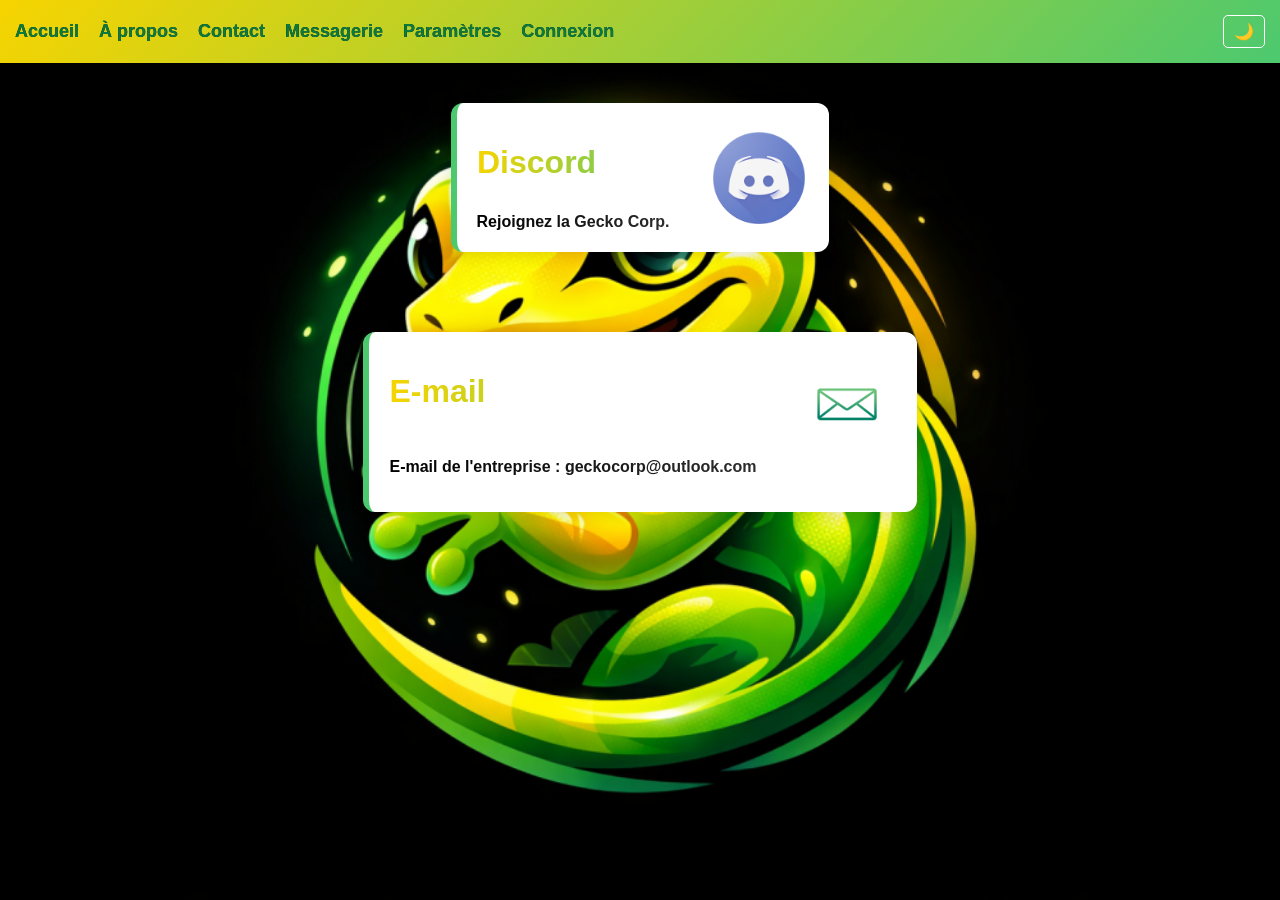
<file: contact.html>
<!DOCTYPE html>
<html lang="fr">
<head>
    <meta charset="UTF-8">
    <title>Contact</title>
    <link rel="stylesheet" href="style.css">
	<link rel="icon" href="logo-Gecko.png" sizes="32x32">
</head>

<body id="contacts-page">

    <nav>
        <a href="index.html">Accueil</a>
        <a href="about.html">À propos</a>
        <a href="contact.html">Contact</a>
		<a href="messages.html">Messagerie</a>
		<a href="settings.html">Paramètres</a>
		<a href="login.html" id="login-link">Connexion</a>
		<a href="#" id="logout-link" style="display:none;">Déconnexion</a>

		<button id="theme-toggle">🌙</button>
    </nav>

<div class="container">

    <div class="bloc">
        
        <div class="gauche">
            <h1>Discord</h1>
            <a href="https://discord.gg/7t99zm4B">Rejoignez la Gecko Corp.</a>
        </div>

        <div class="droite">
            <img src="Logo-Discord.png">

        </div>

    </div>

</div>

<div class="container">

    <div class="bloc">
        
        <div class="gauche">
            <h1>E-mail</h1>
            <p>
				E-mail de l'entreprise : geckocorp@outlook.com
			</p>
        </div>

        <div class="droite">
            <img src="Logo-Email.png">

        </div>

    </div>

</div>

    <script type="module" src="script.js"></script>
	<script type="module" src="global-auth.js"></script>
</body>
</html>
</file>
<file: style.css>
/* 
    Style général du site
*/

h1 {
    background: linear-gradient(90deg, #f7d400, #4cc96f);
    -webkit-background-clip: text;
    color: transparent;
}

body {
    margin: 0;
    font-family: Arial, sans-serif;
    background: linear-gradient(
        to bottom,
        #f7f7f7 0%,
        #eaffea 100%
    ) fixed;
    color: #000000;
    height: 100vh;
    display: flex;flex-direction:column;
}

#contacts-page {
    background-image: url("logo-Gecko.png");
    background-repeat: no-repeat;
    background-position: center center;
    background-size: contain; /* ✔ image entière visible */
    background-color: #000;   /* fond derrière */
}

a {
  font-weight: bold;
  background: linear-gradient(90deg, #000000, #888888);
  background-size: 300% 300%;
  -webkit-background-clip: text;
  color: transparent;
  animation: gradientMove 4s ease infinite;
}

a:hover {
  font-weight: bold;
  background: linear-gradient(90deg, #f7d400, #4cc96f, #00bfff);
  background-size: 300% 300%;
  -webkit-background-clip: text;
  color: transparent;
  animation: gradientMove 4s ease infinite;
}

p {
  font-weight: bold;
  background: linear-gradient(90deg, #000000, #888888);
  background-size: 300% 300%;
  -webkit-background-clip: text;
  color: transparent;
  animation: gradientMove 4s ease infinite;
}

@keyframes gradientMove {
  0% { background-position: 0% 50%; }
  50% { background-position: 100% 50%; }
  100% { background-position: 0% 50%; }
}

.bloc {
    display: flex;
    align-items: flex-start;
    gap: 40px;
}

.gauche {
    display: flex;
    flex-direction: column;
    gap: 10px;
}

.droite img {
    margin-top: 5px;
    width: 100px;
    height: 100px;
    object-fit: contain;
}

/* Barre de navigation */
nav {
    background: linear-gradient(135deg, #f7d400, #4cc96f);
    padding: 15px;
    display: flex;
    gap: 20px;
    align-items: center;
    box-shadow: 0 3px 10px rgba(0,0,0,0.2);
}

nav a {
    color: #0b7a3e;
    font-weight: bold;
    text-decoration: none;
    font-size: 18px;
    transition: 0.3s;
}

nav a:hover {
    color: white;
    transform: scale(1.1);
}

/* Contenu centré */
.container {
    max-width: 800px;
    margin: 40px auto;
    background: white;
    padding: 20px;
    border-radius: 12px;
    border-left: 6px solid #4cc96f;
    box-shadow: 0 4px 15px rgba(0,0,0,0.1);
    animation: fadeIn 0.7s ease;
}

.chat-container {
    max-width: 800px;
    margin: 0 auto; /* ✔ enlève les marges verticales */
    background: white;
    padding: 20px;
    border-radius: 12px;
    border-left: 6px solid #4cc96f;
    box-shadow: 0 4px 15px rgba(0,0,0,0.1);
    animation: fadeIn 0.7s ease;
    display: flex;
    flex-direction: column;
    height: calc(100vh - 120px);
}

@keyframes fadeIn {
    from { opacity: 0; transform: translateY(20px); }
    to   { opacity: 1; transform: translateY(0); }
}

/* Bouton du thème */
#theme-toggle {
    margin-left: auto;
    background: none;
    border: 1px solid white;
    color: white;
    padding: 6px 10px;
    border-radius: 5px;
    cursor: pointer;
    font-size: 16px;
    transition: 0.3s;
}

#theme-toggle:hover {
    background: #332800;
    color: black;
}

/* MODE SOMBRE */
.dark {
    background: linear-gradient(
        to bottom,
        #332800 0%,
        #00130a 50%,
        #000000 100%
    ) fixed;
    color: #ffffff;
}

.dark nav { 
    background: linear-gradient(135deg, #4cc96f, #f7d400);
    box-shadow: 0 3px 10px rgba(0,0,0,0.4);
}

.dark nav a {
    color: #fff4a0;
}

.dark nav a:hover {
    color: white;
}

.dark .container {
    background: #144d2a;
    border-left: 6px solid #f7d400;
    box-shadow: 0 4px 15px rgba(0,0,0,0.4);
}

.dark .chat-container {
    background: #144d2a;
    border-left: 6px solid #f7d400;
    box-shadow: 0 4px 15px rgba(0,0,0,0.4);
}

.dark h1 {
    background: linear-gradient(90deg, #4cc96f, #f7d400);
    -webkit-background-clip: text;
    color: transparent;
}

.dark #theme-toggle {
    border-color: #f7d400;
    color: #f7d400;
}

.dark a,
.dark p {
  background: linear-gradient(90deg, #ffffff, #888888);
  background-size: 300% 300%;
  -webkit-background-clip: text;
  color: transparent;
  animation: gradientMove 4s ease infinite;
}

/* --- STYLE DU CHAT --- */

#messages {
    display: flex;
    flex-direction: column;
    gap: 14px;
    margin-bottom: 20px;
    overflow-y: auto;
    padding-right: 10px;
    flex: 1;
    max-height: none !important;
    background: linear-gradient(
        to bottom,
        #f7f7f7 0%,
        #eaffea 100%
    ) fixed !important;
}

body.dark #messages {
    background: linear-gradient(
        to bottom,
        #332800 0%,
        #00130a 50%,
        #000000 100%
    ) fixed !important;
}

/* Bulle générique */
.message {
    padding: 12px 16px;
    border-radius: 14px;
    max-width: 75%;
    background: #ffffff;
    box-shadow: 0 3px 10px rgba(0,0,0,0.15);
    animation: fadeIn 0.25s ease;
    display: flex;
    flex-direction: column;
}

/* Texte du message (désactive ton gradient global) */
.message p {
    background: none !important;
    color: #000 !important;
    font-weight: normal;
    margin: 0;
}

/* Timestamp */
.message span {
    font-size: 12px;
    opacity: 0.6;
    margin-top: 4px;
}

/* Message de l'utilisateur */
.me {
    margin-left: auto;
    background: #d4ffd9;
    border-left: 5px solid #4cc96f;
}

/* Message des autres */
.other {
    margin-right: auto;
    background: #fffbea;
    border-left: 5px solid #f7d400;
}

/* Mode sombre */
.dark #messages .message {
    background: #0f2f1c;
    color: white;
}

.dark #messages .message p {
    color: white !important;
    background: none !important;
}

.dark #messages .me {
    background: #1f5a34;
    border-left-color: #f7d400;
}

.dark #messages .other {
    background: #144d2a;
    border-left-color: #4cc96f;
}

/* Ligne de séparation */
.chat-separator {
    width: 100%;
    height: 2px;
    margin: 15px 0 25px 0;
    background: linear-gradient(90deg, #4cc96f, #f7d400);
    border-radius: 2px;
    opacity: 0.8;
}

.dark .chat-separator {
    background: linear-gradient(90deg, #f7d400, #4cc96f);
    opacity: 0.9;
}

/* Input message */
#messageInput {
    width: 100%;
    height: 70px;
    padding: 12px;
    border-radius: 10px;
    border: 2px solid #4cc96f;
    resize: none;
    font-size: 16px;
    outline: none;
    margin-top: 10px;
    box-shadow: 0 2px 6px rgba(0,0,0,0.1);
}

#messageInput:focus {
    border-color: #f7d400;
}

/* Bouton envoyer */
#sendBtn {
    margin-top: 10px;
    padding: 10px 20px;
    background: linear-gradient(135deg, #4cc96f, #f7d400);
    border: none;
    border-radius: 8px;
    cursor: pointer;
    font-weight: bold;
    color: black;
    transition: 0.2s;
}

#sendBtn:hover {
    transform: scale(1.05);
}

/* Mode sombre input */
.dark #messageInput {
    background: #0f2f1c;
    color: white;
    border-color: #f7d400;
}

.dark #sendBtn {
    background: linear-gradient(135deg, #f7d400, #4cc96f);
    color: black;
}

/* --- PAGE LOGIN --- */

.login-box {
    max-width: 400px;
    margin: 40px auto;
    padding: 30px;
    background: white;
    border-radius: 15px;
    border-left: 6px solid #4cc96f;
    box-shadow: 0 4px 15px rgba(0,0,0,0.15);
    animation: fadeIn 0.6s ease;
    display: flex;
    flex-direction: column;
    gap: 20px;
}

.login-box input {
    width: 100%;
    padding: 12px 15px;
    border-radius: 10px;
    border: 2px solid #4cc96f;
    font-size: 16px;
    outline: none;
    transition: 0.2s;
    background: #f9fff9;
}

.login-box input:focus {
    border-color: #f7d400;
    background: #ffffff;
    box-shadow: 0 0 8px rgba(76, 201, 111, 0.4);
}

.login-box button {
    padding: 12px;
    border: none;
    border-radius: 10px;
    font-size: 16px;
    font-weight: bold;
    cursor: pointer;
    background: linear-gradient(135deg, #4cc96f, #f7d400);
    transition: 0.2s;
}

.login-box button:hover {
    transform: scale(1.05);
}

#status {
    text-align: center;
    font-size: 14px;
    margin-top: 10px;
}

/* Mode sombre login */
.dark .login-box {
    background: #144d2a;
    border-left-color: #f7d400;
    box-shadow: 0 4px 15px rgba(0,0,0,0.4);
}

.dark .login-box input {
    background: #0f2f1c;
    color: white;
    border-color: #f7d400;
}

.dark .login-box input:focus {
    background: #144d2a;
    border-color: #4cc96f;
}

.dark .login-box button {
    background: linear-gradient(135deg, #f7d400, #4cc96f);
    color: black;
}

/* ============================
   AVATAR + PSEUDO DANS LE CHAT
============================ */
.msg-header {
    display: flex;
    align-items: center;
    gap: 8px;
    margin-bottom: 6px;
}

.avatar {
    width: 32px;
    height: 32px;
    border-radius: 50%;
    object-fit: cover;
}

.msg-header strong {
    font-size: 14px;
    color: #333;
}

.dark .msg-header strong {
    color: #fff !important;
}

.dark .avatar {
    border: 2px solid #f7d400;
}

.settings-box {
    max-width: 400px;
    margin: 20px auto;
    padding: 25px;
    background: white;
    border-radius: 12px;
    border-left: 6px solid #4cc96f;
    box-shadow: 0 4px 15px rgba(0,0,0,0.15);
    display: flex;
    flex-direction: column;
    gap: 15px;
}

.settings-box input {
    padding: 10px;
    border-radius: 8px;
    border: 2px solid #4cc96f;
    font-size: 16px;
}

.settings-box button {
    padding: 12px;
    border: none;
    border-radius: 10px;
    font-size: 16px;
    font-weight: bold;
    cursor: pointer;
    background: linear-gradient(135deg, #4cc96f, #f7d400);
    transition: 0.2s;
}

.settings-box button:hover {
    transform: scale(1.05);
}

.dark .settings-box {
    background: #144d2a;
    border-left-color: #f7d400;
}

.dark .settings-box input {
    background: #0f2f1c;
    color: white;
    border-color: #f7d400;
}

.dark .settings-box button {
    background: linear-gradient(135deg, #f7d400, #4cc96f);
}

#sendBtn.sending {
  opacity: 0.6;
  transform: scale(0.95);
  pointer-events: none;
}
</file>
